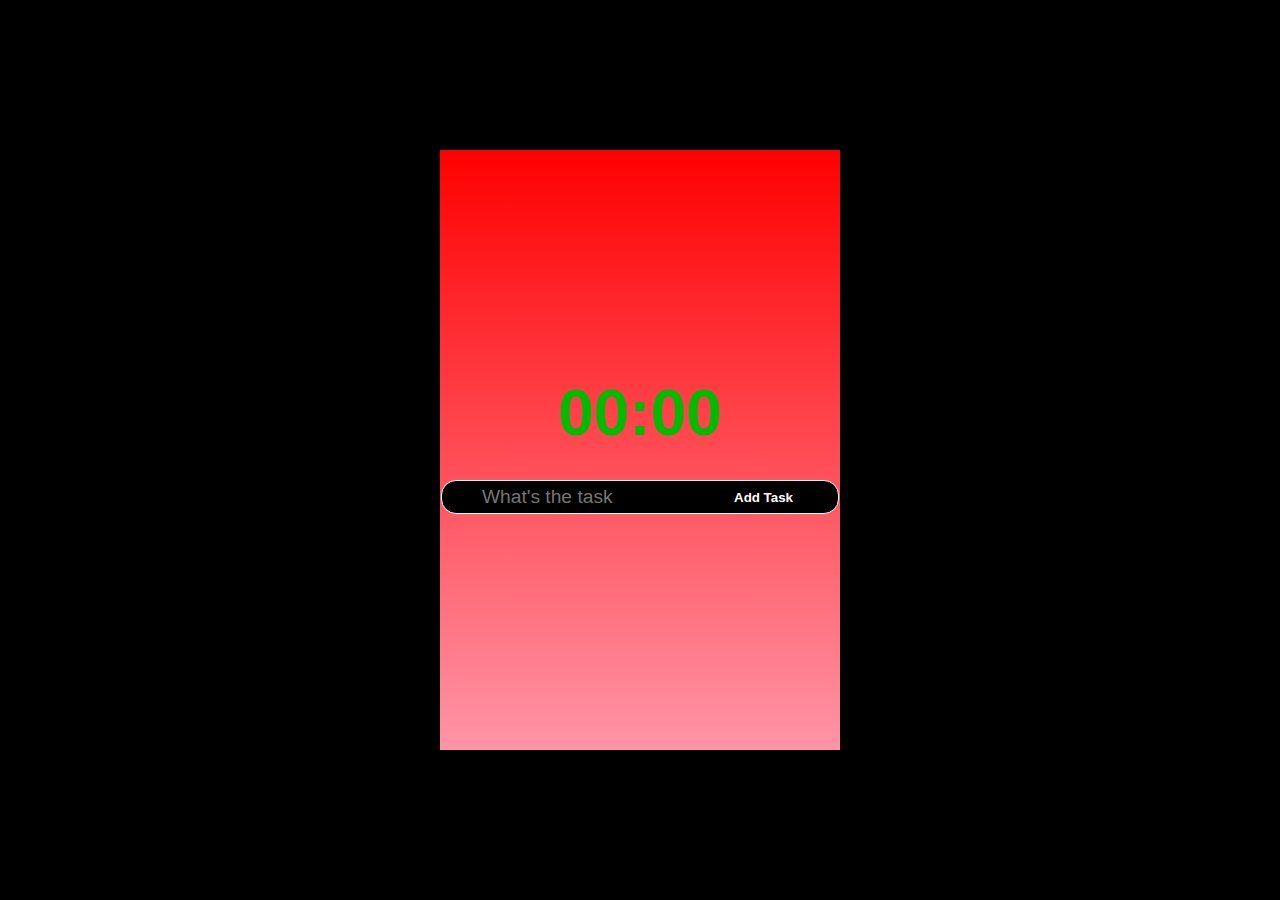
<file: index.html>
<!DOCTYPE html>
<html lang="en">
<head>
    <meta charset="UTF-8">
    <meta name="viewport" content="width=device-width, initial-scale=1.0">
    <title>P1</title>
    <link rel="stylesheet" href="css/style.css">
    <link rel="shortcut icon" href="./32356-tomato-icon.png" type="image/x-icon">
</head>
<body>
    <div id="app">
        <div id="time">
            <div id="value">00:00</div>
            <div id="taskName"></div>
        </div>
        <div class="task-container">
            <div class="form">
                <form action="" id="form">
                    <input type="text" name="text" id="taskTitle" placeholder="What's the task">
                    <input type="submit" value="Add Task" id="addButton">
                </form>
            </div>
            <div id="tasks"></div>
        </div>
    </div>
    <script src="script.js"></script>
</body>
</html>
</file>
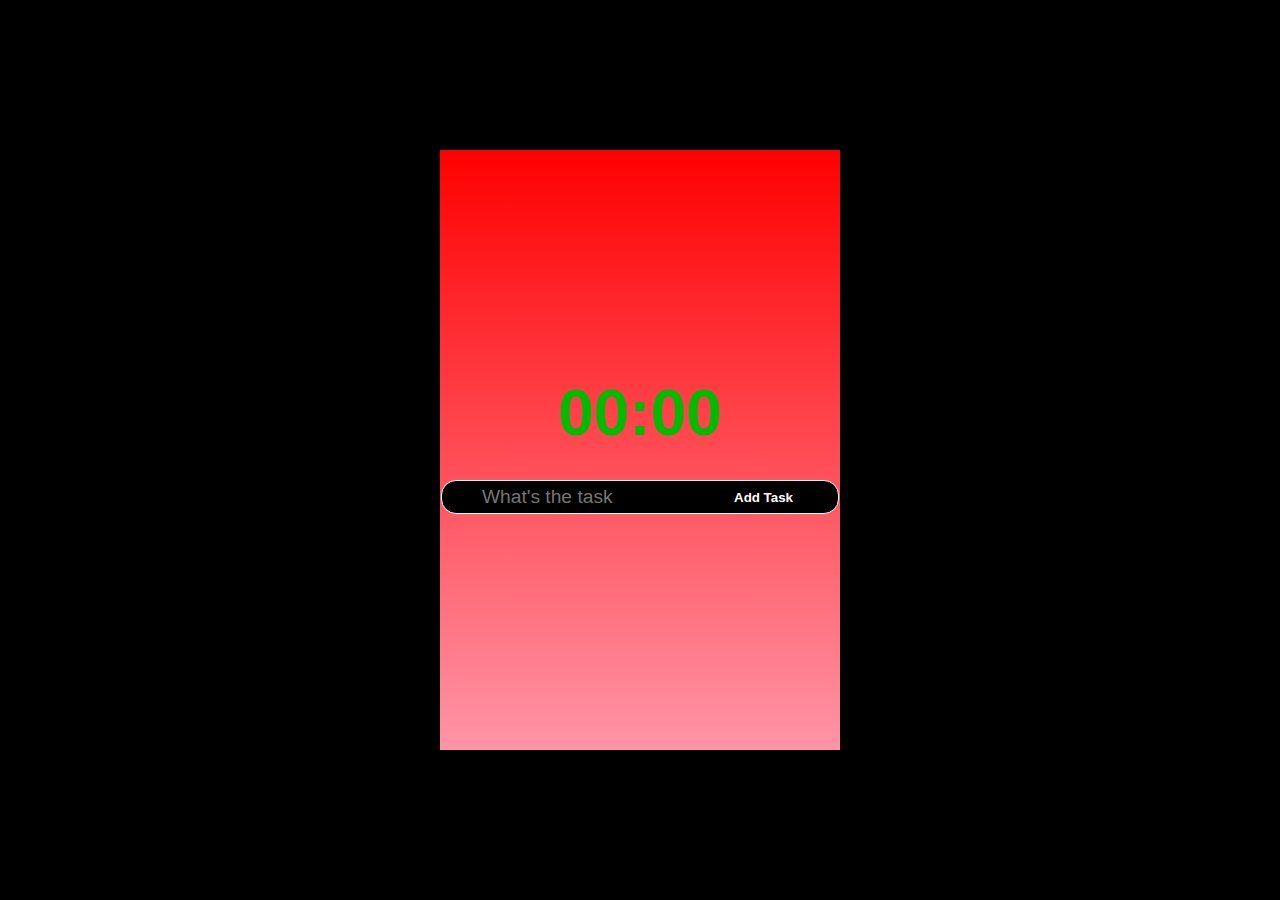
<file: P1/index.html>
<!DOCTYPE html>
<html lang="en">
<head>
    <meta charset="UTF-8">
    <meta name="viewport" content="width=device-width, initial-scale=1.0">
    <title>P1</title>
    <link rel="stylesheet" href="css/style.css">
    <link rel="shortcut icon" href="../IMG/32356-tomato-icon.png" type="image/x-icon">
</head>
<body>
    <div id="app">
        <div id="time">
            <div id="value">00:00</div>
            <div id="taskName"></div>
        </div>
        <div class="task-container">
            <div class="form">
                <form action="" id="form">
                    <input type="text" name="text" id="taskTitle" placeholder="What's the task">
                    <input type="submit" value="Add Task" id="addButton">
                </form>
            </div>
            <div id="tasks"></div>
        </div>
    </div>
    <script src="script.js"></script>
</body>
</html>
</file>
<file: css/style.css>
* {
  margin: 0;
  padding: 0;
  box-sizing: border-box;
  font-family: sans-serif;
}

body {
  background: black;
  color: white;
  height: 100vh;
  width: 100vw;
  display: flex;
  align-items: center;
  justify-content: center;
}

#app {
  width: 400px;
  height: 600px;
  background: linear-gradient(red, rgb(255, 149, 167));
  display: flex;
  align-items: center;
  justify-content: center;
  flex-direction: column;
}
#app #time {
  display: flex;
  flex-direction: column;
  align-items: center;
  justify-content: center;
  margin: 15px;
}
#app #time #value {
  font-size: 4em;
  padding-bottom: 5px;
  font-weight: bold;
  color: rgb(0, 187, 0);
}
#app #time #taskName {
  font-size: 2em;
  color: rgb(41, 255, 102);
}
#app .task-container {
  display: flex;
  justify-content: center;
  align-items: center;
  flex-direction: column;
  min-height: 40px;
  margin: 10px;
  gap: 15px;
}
#app .task-container #form {
  padding: 5px 40px;
  border: double white 1px;
  background: black;
  border-radius: 15px;
  display: flex;
}
#app .task-container #form #taskTitle {
  font-size: 1.2em;
  background: black;
  color: white;
  border: none;
}
#app .task-container #form #addButton {
  padding: 0 5px;
  border: none;
  background: none;
  color: white;
  font-weight: bold;
  transition: 0.5s;
  cursor: pointer;
}
#app .task-container #form #addButton:hover {
  color: black;
  background: white;
}
#app .task-container #tasks {
  display: flex;
  flex-direction: column;
  align-items: center;
  justify-content: center;
  gap: 10px;
}
#app .task-container #tasks .task {
  display: flex;
  align-items: center;
  justify-content: center;
  gap: 5px;
}
#app .task-container #tasks .task .completed .done {
  background: lawngreen;
  color: white;
  border: solid 1px white;
  font-weight: bold;
  border-radius: 10px;
  padding: 5px 10px;
}
#app .task-container #tasks .task .completed .start-button {
  background: blue;
  color: white;
  font-weight: bold;
  border-radius: 10px;
  padding: 5px 10px;
  border: solid 1px white;
}
#app .task-container #tasks .task .title {
  font-size: 1.3em;
}/*# sourceMappingURL=style.css.map */
</file>
<file: P1/css/style.css>
* {
  margin: 0;
  padding: 0;
  box-sizing: border-box;
  font-family: sans-serif;
}

body {
  background: black;
  color: white;
  height: 100vh;
  width: 100vw;
  display: flex;
  align-items: center;
  justify-content: center;
}

#app {
  width: 400px;
  height: 600px;
  background: linear-gradient(red, rgb(255, 149, 167));
  display: flex;
  align-items: center;
  justify-content: center;
  flex-direction: column;
}
#app #time {
  display: flex;
  flex-direction: column;
  align-items: center;
  justify-content: center;
  margin: 15px;
}
#app #time #value {
  font-size: 4em;
  padding-bottom: 5px;
  font-weight: bold;
  color: rgb(0, 187, 0);
}
#app #time #taskName {
  font-size: 2em;
  color: rgb(41, 255, 102);
}
#app .task-container {
  display: flex;
  justify-content: center;
  align-items: center;
  flex-direction: column;
  min-height: 40px;
  margin: 10px;
  gap: 15px;
}
#app .task-container #form {
  padding: 5px 40px;
  border: double white 1px;
  background: black;
  border-radius: 15px;
  display: flex;
}
#app .task-container #form #taskTitle {
  font-size: 1.2em;
  background: black;
  color: white;
  border: none;
}
#app .task-container #form #addButton {
  padding: 0 5px;
  border: none;
  background: none;
  color: white;
  font-weight: bold;
  transition: 0.5s;
  cursor: pointer;
}
#app .task-container #form #addButton:hover {
  color: black;
  background: white;
}
#app .task-container #tasks {
  display: flex;
  flex-direction: column;
  align-items: center;
  justify-content: center;
  gap: 10px;
}
#app .task-container #tasks .task {
  display: flex;
  align-items: center;
  justify-content: center;
  gap: 5px;
}
#app .task-container #tasks .task .completed .done {
  background: lawngreen;
  color: white;
  border: solid 1px white;
  font-weight: bold;
  border-radius: 10px;
  padding: 5px 10px;
}
#app .task-container #tasks .task .completed .start-button {
  background: blue;
  color: white;
  font-weight: bold;
  border-radius: 10px;
  padding: 5px 10px;
  border: solid 1px white;
}
#app .task-container #tasks .task .title {
  font-size: 1.3em;
}/*# sourceMappingURL=style.css.map */
</file>
